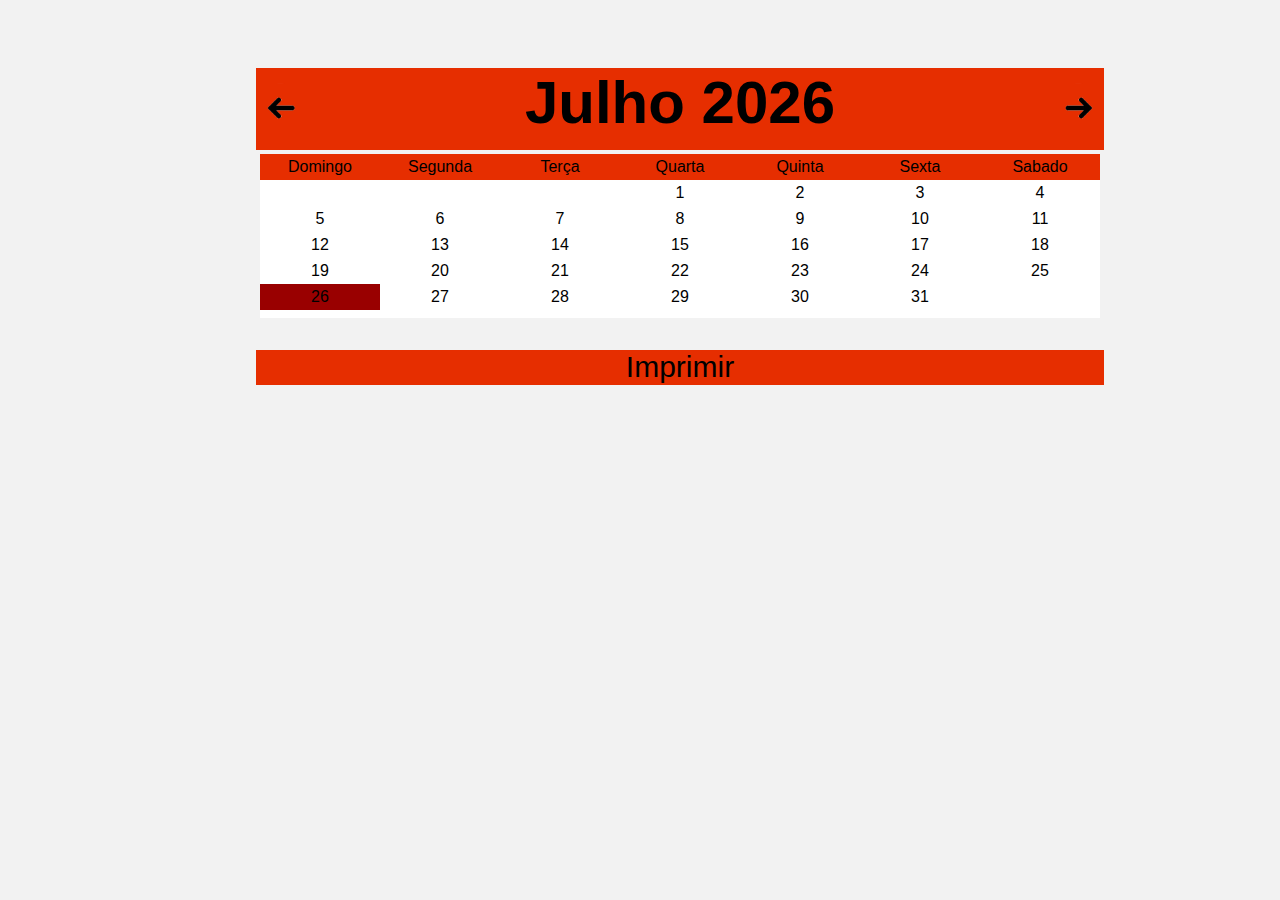
<file: Calendario/index.html>
<!DOCTYPE html>
<html>
<head>
	<title>Calendario</title>
	<meta charset="UTF-8">
	<script src="JS/scripts.js"></script>
	<link href="CSS/estilo.css" rel="stylesheet" type="text/css"/>
</head>
<body onload="star()" class ="body">

		<div class="cabecalho">
				<tr>
					<img src="seta2 .png" id="ante" onclick="ante()"></img>
					<img src="seta1 .png" id="prox" onclick="prox()"></img>
					<h3 id = 'mesAno'></h3>
					
				</tr>
			</div>


	<table id ="tabela" cellpadding="0" cellspacing="0">
							<tr>
								<div >
								<td class="diaSemana">Domingo</td>
								<td class="diaSemana" >Segunda</td>
								<td class="diaSemana" >Terça</td>
								<td class="diaSemana" >Quarta</td>
								<td class="diaSemana" >Quinta</td>
								<td class="diaSemana" >Sexta</td>
								<td class="diaSemana" >Sabado</td>
								</div>
							</tr>
									<tr >
										<td class="diasNome" id = '0' onclick="salvar(this)"></td>
										<td class="diasNome" id = '1' onclick="salvar(this)"></td>
										<td class="diasNome" id = '2' onclick="salvar(this)"></td>
										<td class="diasNome" id = '3' onclick="salvar(this)"></td>
										<td class="diasNome" id = '4' onclick="salvar(this)"></td>
										<td class="diasNome" id = '5' onclick="salvar(this)"></td>
										<td class="diasNome" id = '6' onclick="salvar(this)"></td>
									</tr>
							
									<tr>
										<td class="diasNome" id = '7'  onclick="salvar(this)"></td>
										<td class="diasNome" id = '8'  onclick="salvar(this)"></td>
										<td class="diasNome" id = '9'  onclick="salvar(this)"></td>
										<td class="diasNome" id = '10' onclick="salvar(this)"></td>
										<td class="diasNome" id = '11' onclick="salvar(this)"></td>
										<td class="diasNome" id = '12' onclick="salvar(this)"></td>
										<td class="diasNome" id = '13' onclick="salvar(this)"></td>
									</tr>
									<tr>
										<td class="diasNome" id = '14' onclick="salvar(this)"></td>
										<td class="diasNome" id = '15' onclick="salvar(this)"></td>
										<td class="diasNome" id = '16' onclick="salvar(this)"></td>
										<td class="diasNome" id = '17' onclick="salvar(this)"></td>
										<td class="diasNome" id = '18' onclick="salvar(this)"></td>
										<td class="diasNome" id = '19' onclick="salvar(this)"></td>
										<td class="diasNome" id = '20' onclick="salvar(this)"></td>
									</tr>
									<tr>
										<td class="diasNome" id = '21' onclick="salvar(this)"></td>
										<td class="diasNome" id = '22' onclick="salvar(this)"></td>
										<td class="diasNome" id = '23' onclick="salvar(this)"></td>
										<td class="diasNome" id = '24' onclick="salvar(this)"></td>
										<td class="diasNome" id = '25' onclick="salvar(this)"></td>
										<td class="diasNome" id = '26' onclick="salvar(this)"></td>
										<td class="diasNome" id = '27' onclick="salvar(this)"></td>
									</tr>
									<tr>
										<td class="diasNome" id = '28' onclick="salvar(this)"></td>
										<td class="diasNome" id = '29' onclick="salvar(this)"></td>
										<td class="diasNome" id = '30' onclick="salvar(this)"></td>
										<td class="diasNome" id = '31' onclick="salvar(this)"></td>
										<td class="diasNome" id = '32' onclick="salvar(this)"></td>
										<td class="diasNome" id = '33' onclick="salvar(this)"></td>
										<td class="diasNome" id = '34' onclick="salvar(this)"></td>
									</tr>
									<tr>
										<td class="diasNome" id = '35' onclick="salvar(this)"></td>
										<td class="diasNome" id = '36' onclick="salvar(this)"></td>
										<td class="diasNome" id = '37' onclick="salvar(this)"></td>
										<td class="diasNome" id = '38' onclick="salvar(this)"></td>
										<td class="diasNome" id = '39' onclick="salvar(this)"></td>
										<td class="diasNome" id = '40' onclick="salvar(this)"></td>
										<td class="diasNome" id = '41' onclick="salvar(this)"></td>
									</tr>
							
		
	</table>
		<div class ="impre">
			<div id="impr" onclick="imp()">Imprimir</div>
			
			
				
			</div> 
		</div>
		<div id='quadrado' ></div>
</body>
</html>
</file>
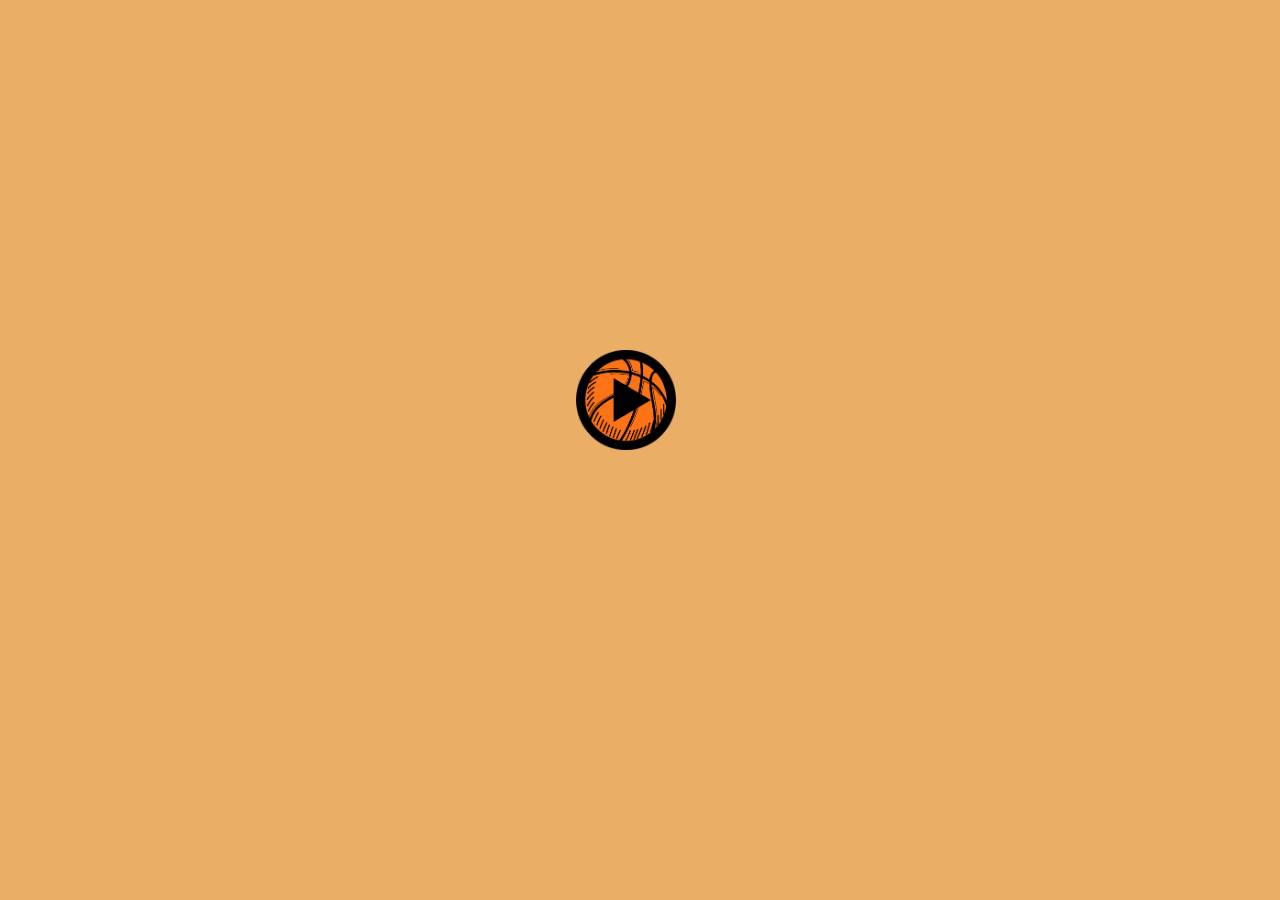
<file: Quiz/index.html>
<html>
    <head>
        <title>Iniciar</title>
        <meta charset="utf-8"/>
        <script src="JS/cod.js"></script>
        <link rel="stylesheet" type="text/css" href="CSS/estilo.css">
       
    </head>
     <body style=' background-color:#EBAE67'>
       
        <!--Botão Iniciar-->
        <img id = 'botao' src='Imagens/play.png' onclick="iniciar()">
        

    </body>
</html>
</file>
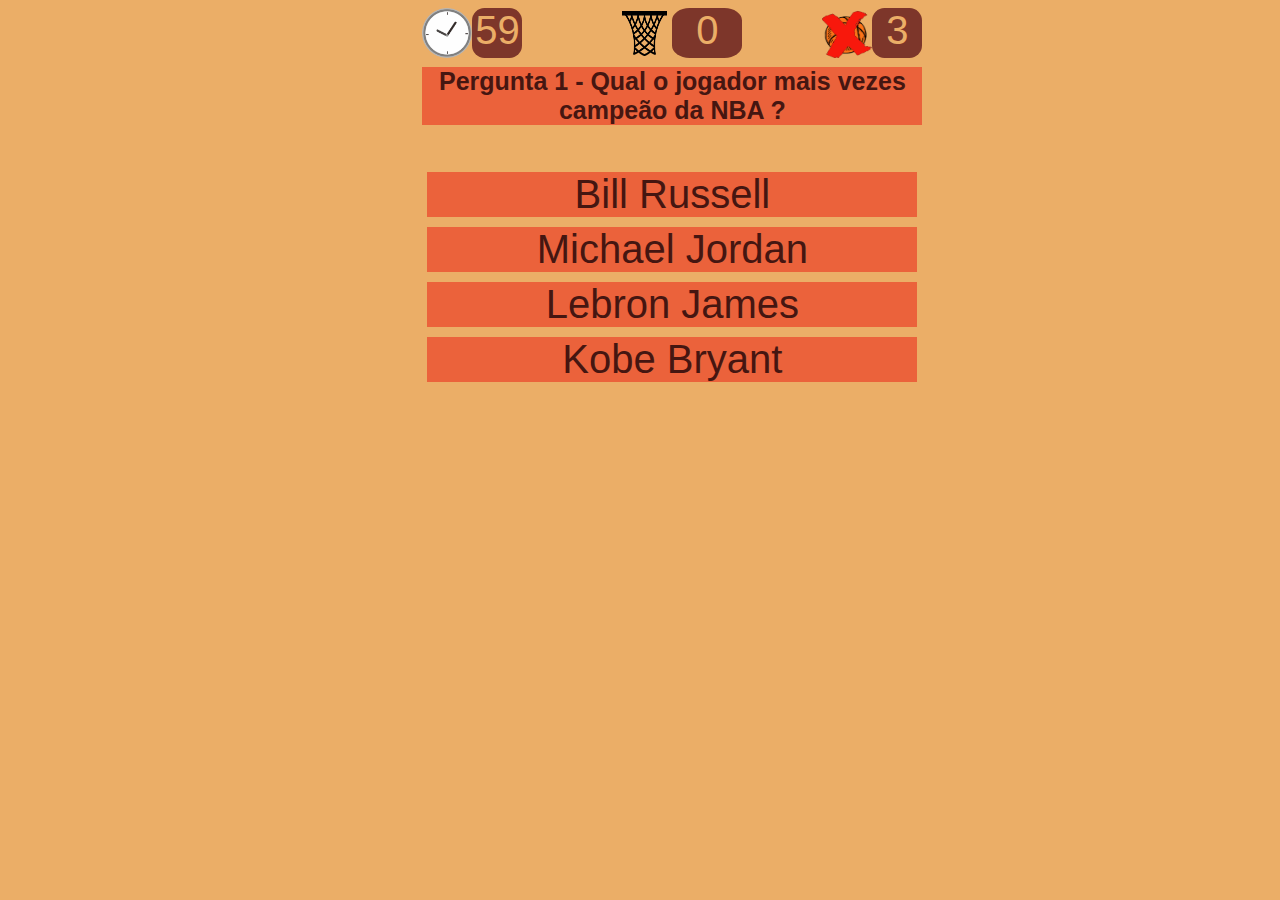
<file: Quiz/jogo.html>
<html>
    <head>
        <title>Quiz</title>
        <meta charset="utf-8"/>
        <script src="JS/cod.js"></script>
        <link rel="stylesheet" type="text/css" href="CSS/estilo.css">
    </head>
     <body onload="jogo(),AtualizarTempo()" style=' background-color:#EBAE67'>
        <div id = 'parteMM'>
        <!--Tempo-->
        <div id = 'tempoM'></div>
        <img id = 'relogio' src="Imagens/relo.png" >
        <!--Pontuação-->
        <div id = 'PontuacaoM'></div>
        <img id = 'cesta' src="Imagens/cesta.png" >

         <!--Vida-->
        <div id = 'vidaM'></div>
        <img id = 'core' src="Imagens/vidas.png " >
        </div>
            <div id = 'parteM'>
                    <!--Pergunta-->
                    <div id = 'PerguntaM'></div>

                    <!--Bloco para as respostas-->
                    <table>
                        <tr>
                                <div id = "respostaM" >
                                    
                            </div>
                        </tr>
                    </table>
            </div>
    </body>
</html>
</file>
<file: Calendario/CSS/estilo.css>
.body{
    text-align: center;
    background:#f2f2f2;
}

#tabela{
    font-family: 'Trebuchet MS', 'Lucida Sans Unicode', 'Lucida Grande', 'Lucida Sans', Arial, sans-serif;
    padding: 4px 4px;
    position:absolute; 
    Left:20%; 
    top:150px;
    background: #f2f2f2;
    text-align: center;
    border:0; 
}

.diasNome{
    font-family: 'Trebuchet MS', 'Lucida Sans Unicode', 'Lucida Grande', 'Lucida Sans', Arial, sans-serif;
    width: 100px;
    padding: 4px 10px;
    border: none;
    text-align: center;
}

.impre{
    position:absolute; 
    Left:20%; 
    top:350px;
   
}

#impr{
    font-family: 'Trebuchet MS', 'Lucida Sans Unicode', 'Lucida Grande', 'Lucida Sans', Arial, sans-serif;
    width :848px; 
    height:35px;
    font-size: 30px;
	background-color:#e62e00;
}

#ante{
    position:absolute; 
    left:0%; 
    top:150%;
    width :50px; 
	height:50px;
}

#prox{
    position:absolute; 
    right:0%; 
    top:150%;
    width :50px; 
	height:50px;
}

#mesAno{
    
    width :848px; 
	height:150px;
    background-color:#e62e00;
    
    font-family: 'Trebuchet MS', 'Lucida Sans Unicode', 'Lucida Grande', 'Lucida Sans', Arial, sans-serif;
    font-size:60px;
}

.cabecalho{
     
    position:absolute; 
    Left:20%; 
    width :848px; 
	height:50px;

}
#quadrado{
        
    position:absolute; 
    right:5%; 
    top:8.9%;
    width :300px; 
	height:317px;
    font-family: 'Trebuchet MS', 'Lucida Sans Unicode', 'Lucida Grande', 'Lucida Sans', Arial, sans-serif;
    font-size: 20px;
    color: #ffcccc;
    
}

.diaSemana{


    background-color: #e62e00;
    width: 100px;
    padding: 4px 10px;
    border:2px


}
</file>
<file: Quiz/CSS/estilo.css>
#resposta_0 , #resposta_1 , #resposta_2 ,  #resposta_3{

    background-color: #EB623B;
    text-align: center;
    font-family: 'Gill Sans', 'Gill Sans MT', Calibri, 'Trebuchet MS', sans-serif;
    color: #451611;
    font-size: 40px; 
    border: 5px solid #EBAE67;  
}

#pergunta{
    
    background-color: #EB623B;
    text-align: center;
    font-family: 'Gill Sans', 'Gill Sans MT', Calibri, 'Trebuchet MS', sans-serif;
    color: #451611;
    font-size: 25px; 
}

#tempoM{
    position:absolute; 
    background-color: #7D362A; 
    Left:50px; 
    top:0px; 
    width:50px; 
    height:50px; 
    text-align: center;
    font-family: 'Gill Sans', 'Gill Sans MT', Calibri, 'Trebuchet MS', sans-serif;
    color: #EBAE67;
    font-size: 40px; 
    border-radius: 25%;
}
#relogio{
    position:absolute; 
    left:0px; 
    top:0px; 
    width:50px; 
    height:50px;

}

#PontuacaoM{
    position:absolute; 
    background-color: #7D362A;
    Left:250px; 
    top:0px; 
    width:70px; 
    height:50px; 
    text-align: center;
    font-family: 'Gill Sans', 'Gill Sans MT', Calibri, 'Trebuchet MS', sans-serif;
    color: #EBAE67;
    font-size: 40px; 
    border-radius: 25%;
}

#cesta{
    position:absolute; 
    left:200px; 
    top:3px; 
    width:45px; 
    height:45px;
}

#vidaM{
    position:absolute; 
    background-color: #7D362A;
    right:0px; 
    top:0px; 
    width:50px; 
    height:50px; 
    text-align: center;
    font-family: 'Gill Sans', 'Gill Sans MT', Calibri, 'Trebuchet MS', sans-serif;
    color: #EBAE67;
    font-size: 40px;
    border-radius: 25%; 
}

#core{
    position:absolute;  
    right:50px;
    top:0px; 
    width:50px; 
    height:50px;

}

#respostaM{
    width:500px; 
    height:100px; 
    margin-left: auto;
    margin-right: auto;
}

#PerguntaM{
    width:500px; 
    height:100px; 
    margin-left: auto;
    margin-right: auto;
}

#parteM{
    position:absolute; 
    left:33%;
    top:42px; 
}

#parteMM{
    /**/
    position:absolute; 
    left:33%;
    width:500px;
    height:47px;
}

#botao {
    position:absolute; 
    top:350px;
    left:45%;
    width:100px;
    height:100px;
}
</file>
